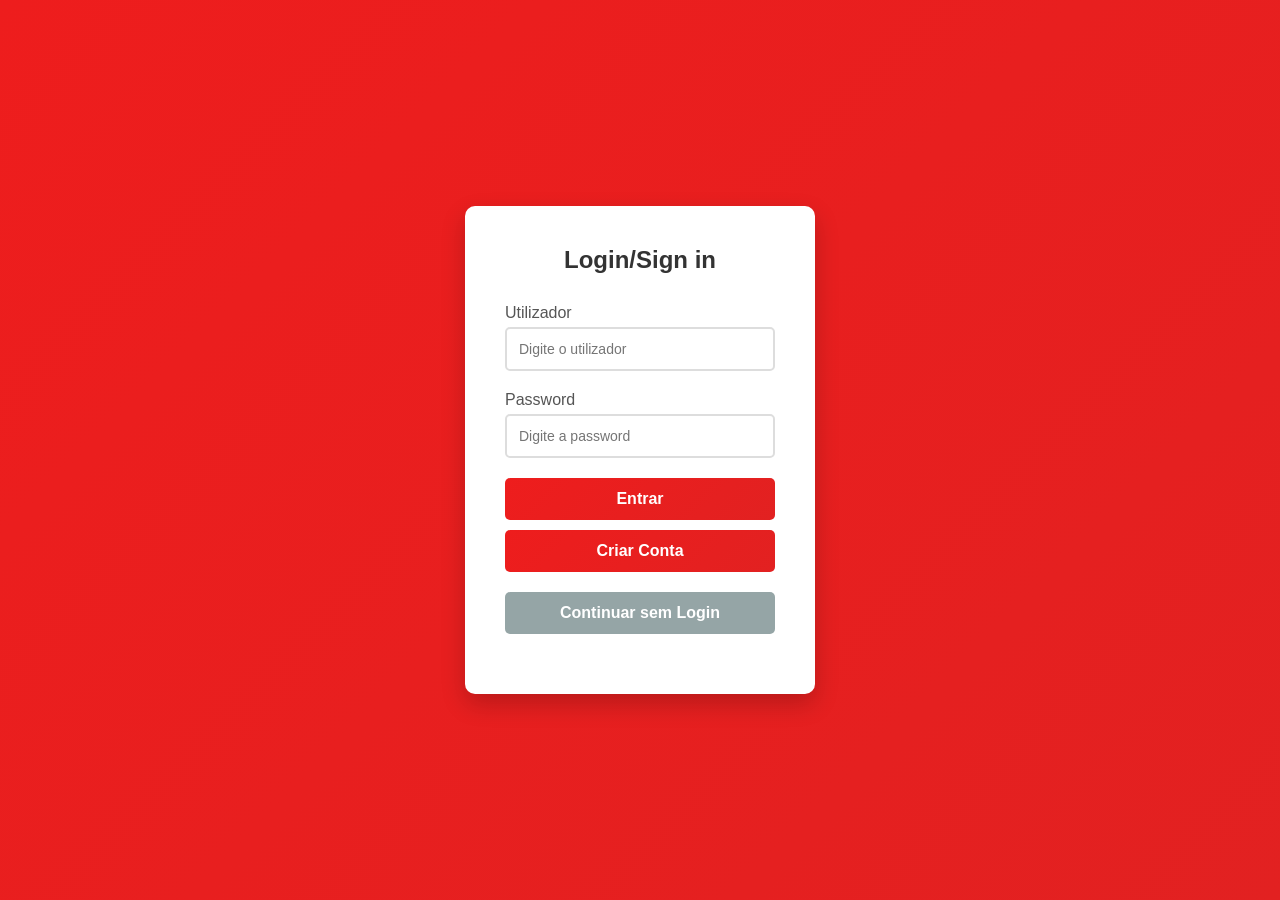
<file: index.html>
<html>
<head>
    <meta charset="UTF-8">
    <meta name="viewport" content="width=device-width, initial-scale=1.0">
    <title>Login</title>
    <link rel="stylesheet" href="style.css">
</head>
<body>
    <div class="login-container">
        <h2>Login/Sign in</h2>
        <form id="loginForm">
            <div class="form-group">
                <label for="username">Utilizador</label>
                <input type="text" id="username" placeholder="Digite o utilizador">
            </div>

            <!-- Campo de email que aparece ao clicar em Criar Conta -->
            <div class="form-group escondido" id="emailField">
                <label for="email">Email</label>
                <input type="email" id="email" placeholder="Digite o seu email">
            </div>

            <div class="form-group">
                <label for="password">Password</label>
                <input type="password" id="password" placeholder="Digite a password">
            </div>
            
            <button type="submit" class="login-btn">Entrar</button>
            <button type="button" id="meuBotao" class="login-btn">Criar Conta</button>
            
            <div id="elementoParaEsconder">
                <button type="button" class="login-btn" onclick="skipLogin()" style="background: #95a5a6; margin-top: 10px;">Continuar sem Login</button>
            </div>
            
            <div class="error" id="errorMsg"></div>
        </form>
    </div>

    <script src="javascript.js"></script>
</body>
</html>
</file>
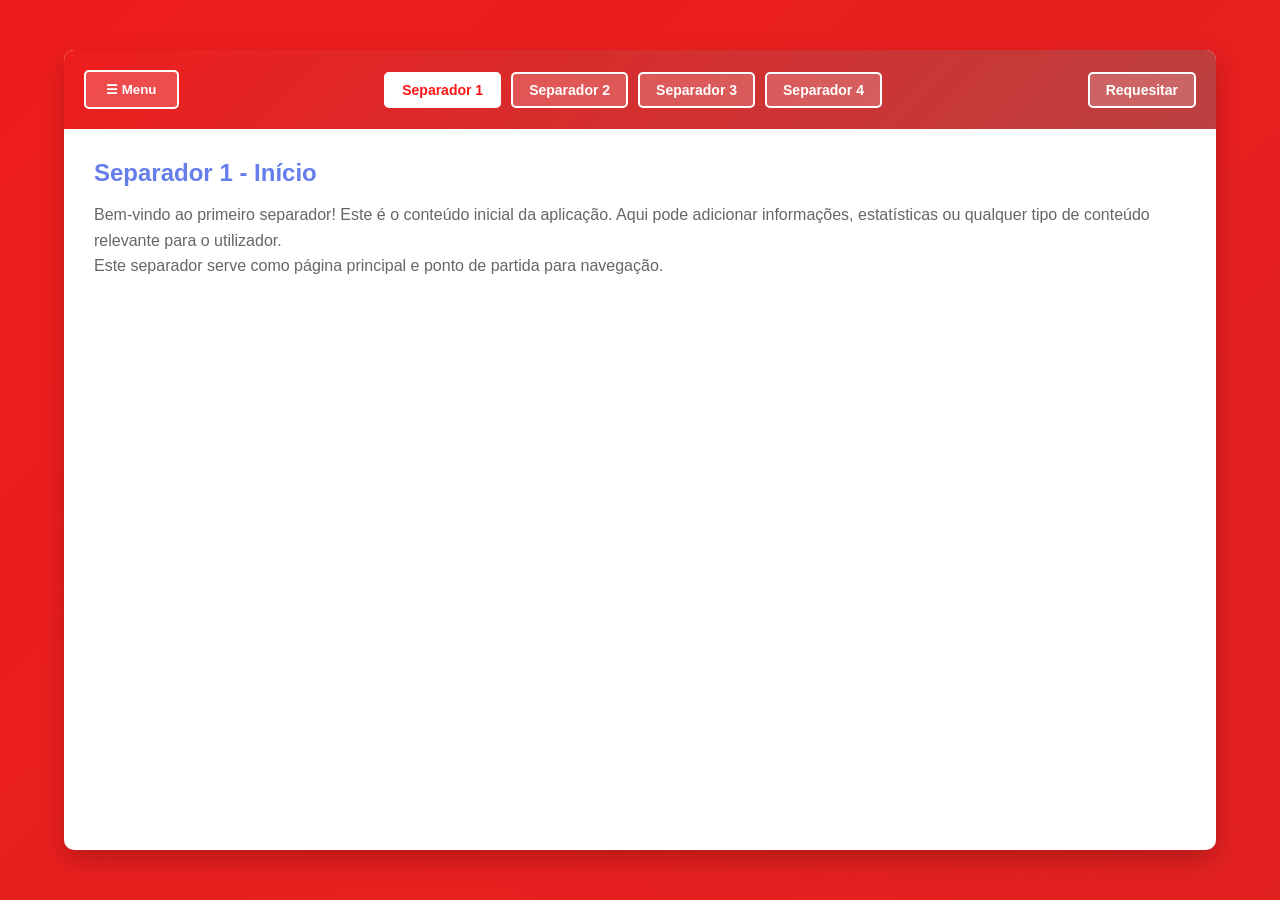
<file: app.html>
<!DOCTYPE html>
<html lang="pt">
<head>
    <meta charset="UTF-8">
    <meta name="viewport" content="width=device-width, initial-scale=1.0">
    <title>Aplicação</title>
    <link rel="stylesheet" href="style.css">
</head>
<body>
    <div class="app-container">
        <div class="header">
            <button class="menu-btn" onclick="toggleMenu()">☰ Menu</button>
            
            <div class="header-tabs">
                <button class="header-tab active" onclick="showTab(1)">Separador 1</button>
                <button class="header-tab" onclick="showTab(2)">Separador 2</button>
                <button class="header-tab" onclick="showTab(3)">Separador 3</button>
                <button class="header-tab" onclick="showTab(4)">Separador 4</button>
            </div>
            <button class="header-tab request-btn" onclick="showTab(5)">Requesitar</button>
        </div>
        
        <div class="dropdown-menu" id="dropdownMenu">
            <button class="tab" onclick="showTab(1)">Separador 1</button>
            <button class="tab" onclick="showTab(2)">Separador 2</button>
            <button class="tab" onclick="showTab(3)">Separador 3</button>
            <button class="tab" onclick="showTab(4)">Separador 4</button>
            <button class="menu-item logout" onclick="logout()">Voltar ao Login/Sign in</button>
        </div>

        <div class="main-layout">
            <div class="content" id="contentArea">
                <div class="tab-content active" id="tab1">
                    <h2>Separador 1 - Início</h2>
                    <p>Bem-vindo ao primeiro separador! Este é o conteúdo inicial da aplicação. Aqui pode adicionar informações, estatísticas ou qualquer tipo de conteúdo relevante para o utilizador.</p>
                    <p>Este separador serve como página principal e ponto de partida para navegação.</p>
                </div>

                <div class="tab-content" id="tab2">
                    <h2>Separador 2 - Perfil</h2>
                    <p>Este separador pode conter informações do perfil do utilizador, configurações da conta ou dados pessoais.</p>
                    <p>Adicione formulários, imagens de perfil ou qualquer informação relacionada ao utilizador aqui.</p>
                </div>

                <div class="tab-content" id="tab3">
                    <h2>Separador 3 - Configurações</h2>
                    <p>Neste separador pode adicionar todas as configurações da aplicação, preferências do utilizador ou opções de personalização.</p>
                    <p>Inclua switches, checkboxes ou outros elementos de configuração conforme necessário.</p>
                </div>

                <div class="tab-content" id="tab4">
                    <h2>Separador 4 - Ajuda</h2>
                    <p>O último separador é ideal para informações de ajuda, FAQ, suporte ao cliente ou documentação.</p>
                    <p>Forneça recursos úteis e respostas às perguntas mais frequentes dos utilizadores.</p>
                </div>
            </div>
        </div>
    </div>

    <script src="javascript.js"></script>
</body>
</html>
</file>
<file: style.css>
* {
    margin: 0;
    padding: 0;
    box-sizing: border-box;
}

body {
    font-family: 'Segoe UI', Tahoma, Geneva, Verdana, sans-serif;
    background: linear-gradient(135deg, #ee1d1d 0%, #e22121 100%);
    min-height: 100vh;
    display: flex;
    justify-content: center;
    align-items: center;
}

/* Estilos do Login */
.login-container {
    background: white;
    padding: 40px;
    border-radius: 10px;
    box-shadow: 0 10px 25px rgba(0,0,0,0.2);
    width: 350px;
}

.login-container h2 {
    text-align: center;
    margin-bottom: 30px;
    color: #333;
}

.form-group {
    margin-bottom: 20px;
}

.form-group label {
    display: block;
    margin-bottom: 5px;
    color: #555;
    font-weight: 500;
}

.form-group input {
    width: 100%;
    padding: 12px;
    border: 2px solid #ddd;
    border-radius: 5px;
    font-size: 14px;
    transition: border-color 0.3s;
}

.form-group input:focus {
    outline: none;
    border-color: #ff1515;
}

.login-btn {
    width: 100%;
    padding: 12px;
    background: linear-gradient(135deg, #ee1d1d 0%, #e22121 100%);
    color: white;
    border: none;
    border-radius: 5px;
    font-size: 16px;
    font-weight: 600;
    cursor: pointer;
    transition: transform 0.2s;
    margin-bottom: 10px;
}

.login-btn:hover {
    transform: translateY(-2px);
}

.escondido {
    display: none; 
}

.error {
    color: #e74c3c;
    font-size: 14px;
    margin-top: 10px;
    text-align: center;
}

/* Estilos da Aplicação */
.app-container {
    background: white;
    width: 90%;
    max-width: 2000px;
    min-height: 800px;
    border-radius: 10px;
    box-shadow: 0 10px 25px rgba(0,0,0,0.2);
    overflow: hidden;
}

.header {
    background: linear-gradient(135deg, #ee1d1d 0%, #bb4040 100%);
    color: white;
    padding: 20px;
    display: flex;
    justify-content: space-between;
    align-items: center;
    flex-wrap: wrap;
    gap: 10px;
}

.header-tabs {
    display: flex;
    gap: 10px;
    flex: 1;
    justify-content: center;
    flex-wrap: wrap;
}

.menu-btn {
    padding: 10px 20px;
    background: rgba(255,255,255,0.2);
    border: 2px solid white;
    color: white;
    border-radius: 5px;
    cursor: pointer;
    font-weight: 600;
    transition: background 0.3s;
}

.menu-btn:hover {
    background: rgba(255,255,255,0.3);
}

.header-tabs:last-child {
    margin-left: auto;
}

.header-tab {
    padding: 8px 16px;
    background: rgba(255,255,255,0.2);
    border: 2px solid white;
    color: white;
    border-radius: 5px;
    cursor: pointer;
    font-weight: 600;
    transition: all 0.3s;
    font-size: 14px;
}

.header-tab:hover {
    background: rgba(255,255,255,0.3);
}

.header-tab.active {
    background: white;
    color: #ff1515;
}

.dropdown-menu {
    position: absolute;
    top: 70px;
    left: 20px;
    background: white;
    border-radius: 30px;
    box-shadow: 0 5px 20px rgba(0,0,0,0.2);
    display: none;
    z-index: 1000;
    min-width: 200px;
}

.dropdown-menu.show {
    display: block;
    animation: slideDown 0.3s ease;
}

.dropdown-menu .menu-item {
    padding: 15px 30px;
    cursor: pointer;
    border: none;
    background: white;
    font-size: 16px;
    font-weight: 500;
    color: #666;
    border-bottom: 1px solid #eee;
    transition: all 0.3s;
    text-align: left;
    width: 100%;
}

.dropdown-menu .menu-item:hover {
    color: #ff1515;
    background: rgba(212, 13, 13, 0.1);
}

.dropdown-menu .menu-item.logout {
    color: #e74c3c;
}

.dropdown-menu .menu-item.logout:hover {
    color: #c0392b;
    background: rgba(231, 76, 60, 0.1);
}

@keyframes slideDown {
    from {
        opacity: 0;
        transform: translateY(-10px);
    }
    to {
        opacity: 1;
        transform: translateY(0);
    }
}

.main-layout {
    display: flex;
    min-height: 540px;
    position: relative;
}

.tab {
    padding: 15px 30px;
    cursor: pointer;
    border: none;
    background: white;
    font-size: 16px;
    font-weight: 500;
    color: #666;
    border-bottom: 1px solid #eee;
    transition: all 0.3s;
    text-align: left;
    width: 100%;
}

.tab:hover {
    color: #667eea;
    background: rgba(102, 126, 234, 0.1);
}

.tab.active {
    color: #667eea;
    background: rgba(102, 126, 234, 0.1);
}

.content {
    flex: 1;
    padding: 30px;
    overflow-y: auto;
    width: 100%;
}

.tab-content {
    display: none;
    animation: fadeIn 0.5s;
}

.tab-content.active {
    display: block;
}

.tab-content h2 {
    color: #667eea;
    margin-bottom: 15px;
}

.tab-content p {
    color: #666;
    line-height: 1.6;
}

@keyframes fadeIn {
    from {
        opacity: 0;
        transform: translateY(10px);
    }
    to {
        opacity: 1;
        transform: translateY(0);
    }
}
</file>
